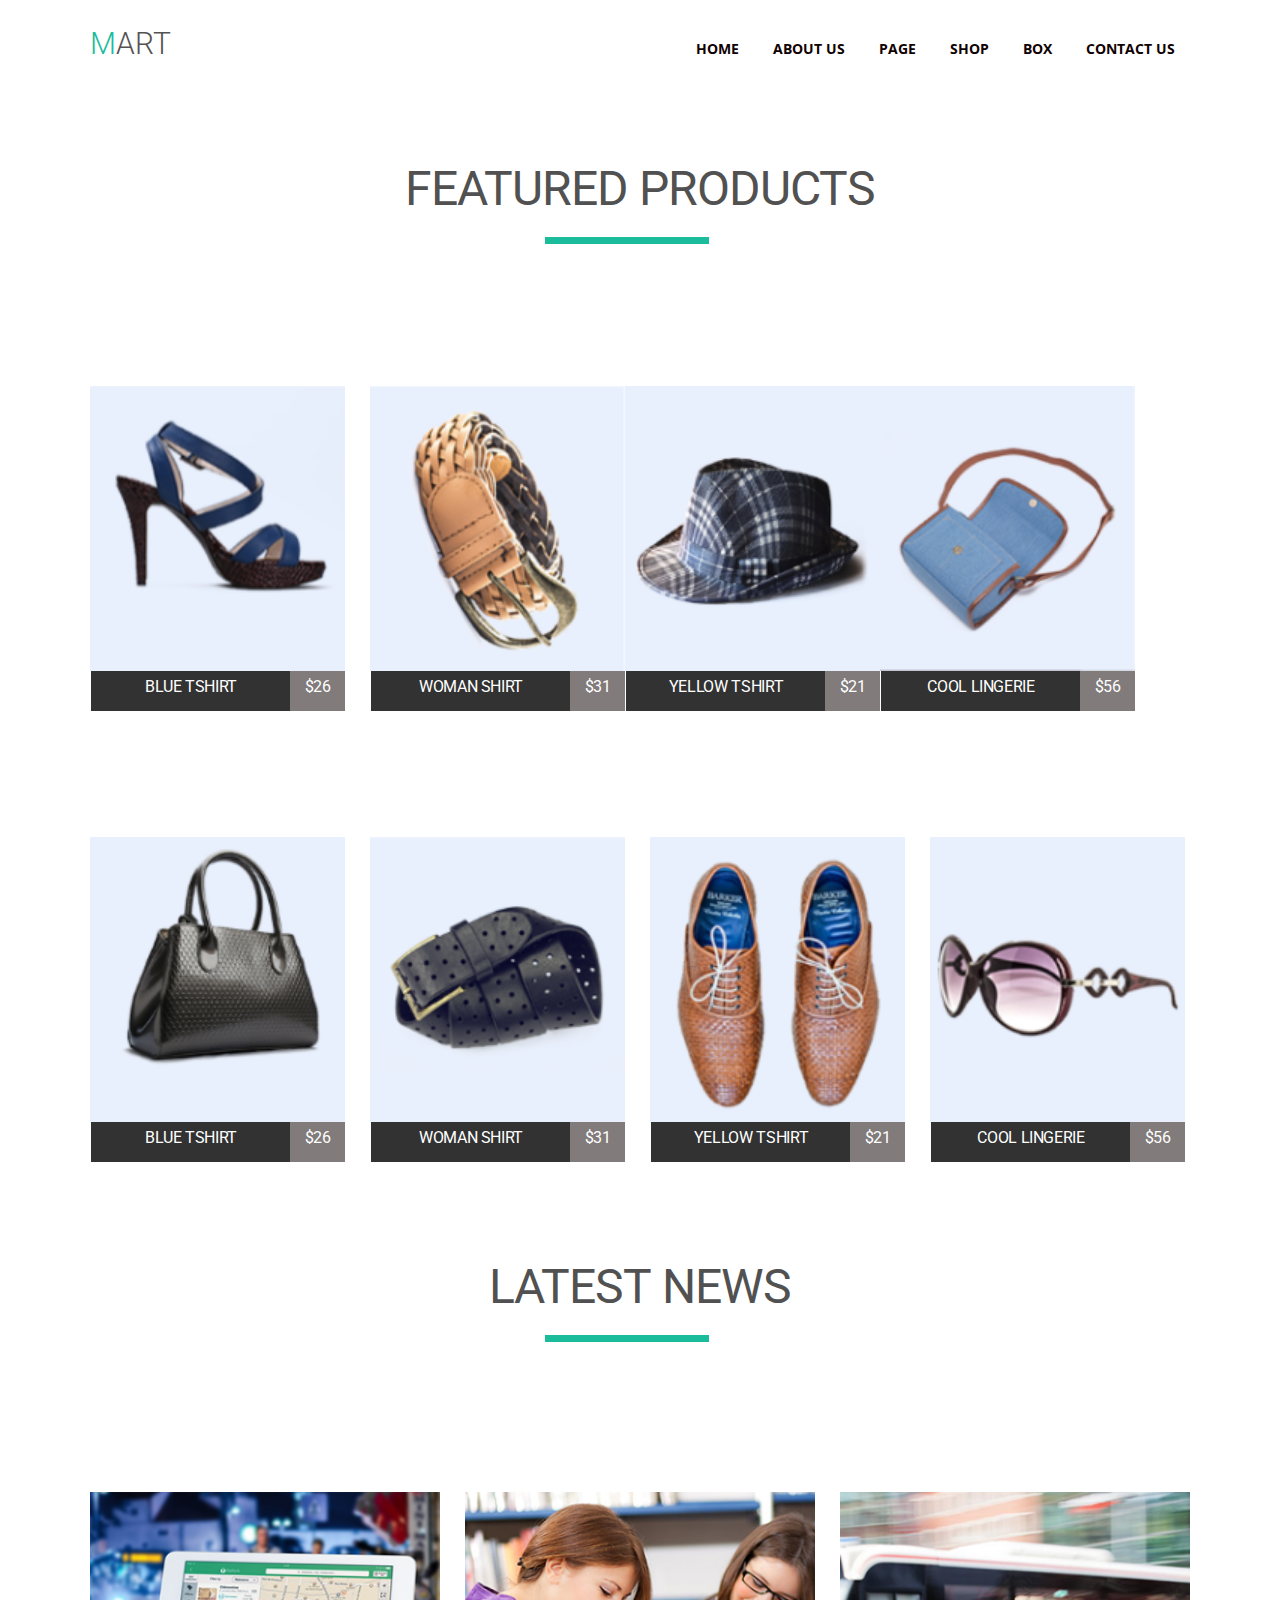
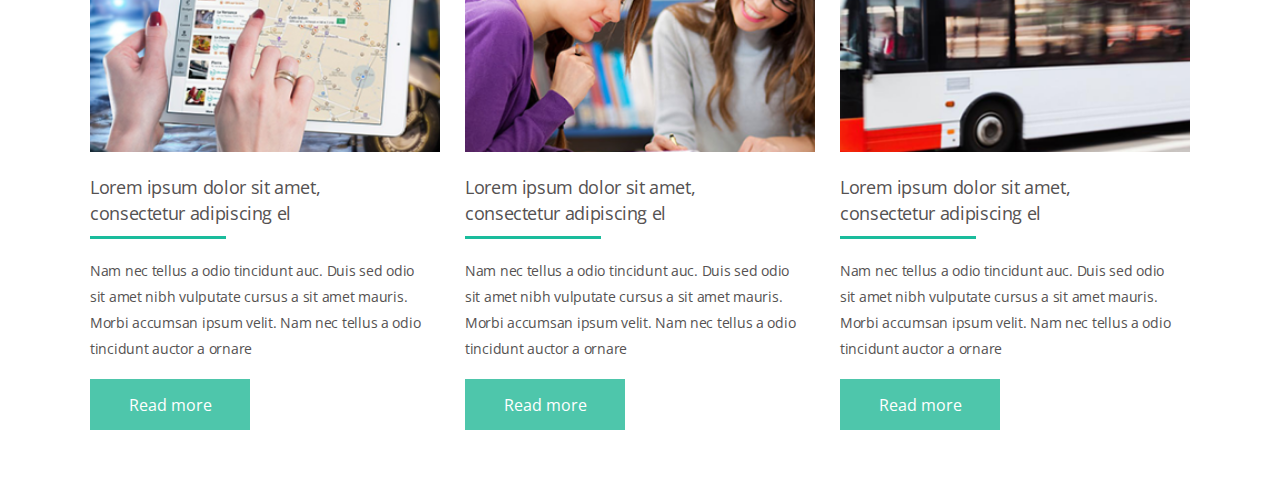
<file: html-css/module 4/index.html>
<!DOCTYPE html>
<html lang="en">
<head>
    <meta charset="UTF-8">
    <meta name="viewport" content="width=device-width, initial-scale=1.0">
    <meta http-equiv="X-UA-Compatible" content="ie=edge">
    <title>Document</title>
    <link rel="stylesheet" href="css\style.css">
</head>
<body>
    <div class="wrapper">
    <header>
        <div class="logo left">Mart</div>
        <nav class="nav right">
            <ul>
                <li><a href="">Home</a></li>
                <li><a href="">About us</a></li>
                <li><a href="">Page</a></li>
                <li><a href="">Shop</a></li>
                <li><a href="">Box</a></li>
                <li><a href="">Contact us</a></li>
            </ul>
        </nav>
    </header>
    <main>
        <h1>FEATURED PRODUCTS        
        </h1>
        <div>
            <div class="d">
                <img src="img\1.png" alt="" class="img1">
                <div class="underimg">
                <div class="caption1">Blue tshirt</div>
                <div class="caption2">$26</div>
                </div>
            </div>
            <div class="d d2">
                <img src="img\2.png" alt="" class="img1">
                <div class="underimg">
                <div class="caption1">Woman shirt</div>
                <div class="caption2">$31</div>
                </div>
            </div>
            <div class="d d3">
                <img src="img\3.png" alt="" class="img1">
                <div class="underimg">
                <div class="caption1">Yellow tshirt</div>
                <div class="caption2">$21</div>
                </div>
            </div>    
            <div class="d d3">
                <img src="img\4.png" alt="" class="img1">
                <div class="underimg">
                <div class="caption1">Cool lingerie</div>
                <div class="caption2">$56</div>
            </div>
            </div>
            </div>
            <div>
            <div class="d d1 d3">
                <img src="img\5.png" alt="" class="img1">
                <div class="underimg">
                <div class="caption1">Blue tshirt</div>
                <div class="caption2">$26</div>
                </div>
            </div>
            <div class="d d1 d2">
                <img src="img\6.png" alt="" class="img1">
                <div class="underimg">
                <div class="caption1">Woman shirt</div>
                <div class="caption2">$31</div>
            </div>
            </div>    
            <div class="d d1 d2">
                <img src="img\7.png" alt="" class="img1">
                <div class="underimg">  
                  <div class="caption1">Yellow tshirt</div>
                  <div class="caption2">$21</div>
                </div>
            </div>
            <div class="d d1 d2 d3">
                <img src="img\8.png" alt="" class="img1">
                <div class="underimg">
                  <div class="caption1">Cool lingerie</div>
                  <div class="caption2">$56</div>
                </div>
            </div>
        </div>
        
        <h2>Latest news</h2>
        <div>
                <div class="c">
                    <img src="img\n1.png" alt="" class="img2">
                    <p class="text1">Lorem ipsum dolor sit amet, consectetur adipiscing el</p>
                    <div class="text2">Nam nec tellus a odio tincidunt auc. Duis sed odio sit amet nibh vulputate cursus a sit amet mauris. Morbi accumsan ipsum velit. Nam nec tellus a odio tincidunt auctor a ornare </div>
                    </div>
                    
                <div class="c c1">
                    <img src="img\n2.png" alt="" class="img2">
                    <p class="text1">Lorem ipsum dolor sit amet, consectetur adipiscing el</p>
                    <div class="text2">Nam nec tellus a odio tincidunt auc. Duis sed odio sit amet nibh vulputate cursus a sit amet mauris. Morbi accumsan ipsum velit. Nam nec tellus a odio tincidunt auctor a ornare </div>
                    </div>
                <div class="c c1">
                    <img src="img\n3.png" alt="" class="img2">
                    <p class="text1">Lorem ipsum dolor sit amet, consectetur adipiscing el</p>
                    <div class="text2">Nam nec tellus a odio tincidunt auc. Duis sed odio sit amet nibh vulputate cursus a sit amet mauris. Morbi accumsan ipsum velit. Nam nec tellus a odio tincidunt auctor a ornare </div>
                    </div>
        </div>
    </main>
    <button class="c">Read more</button>
    <button class="c c2">Read more</button>
    <button class="c c2">Read more</button>
    </div> 
</body>
</html>
</file>
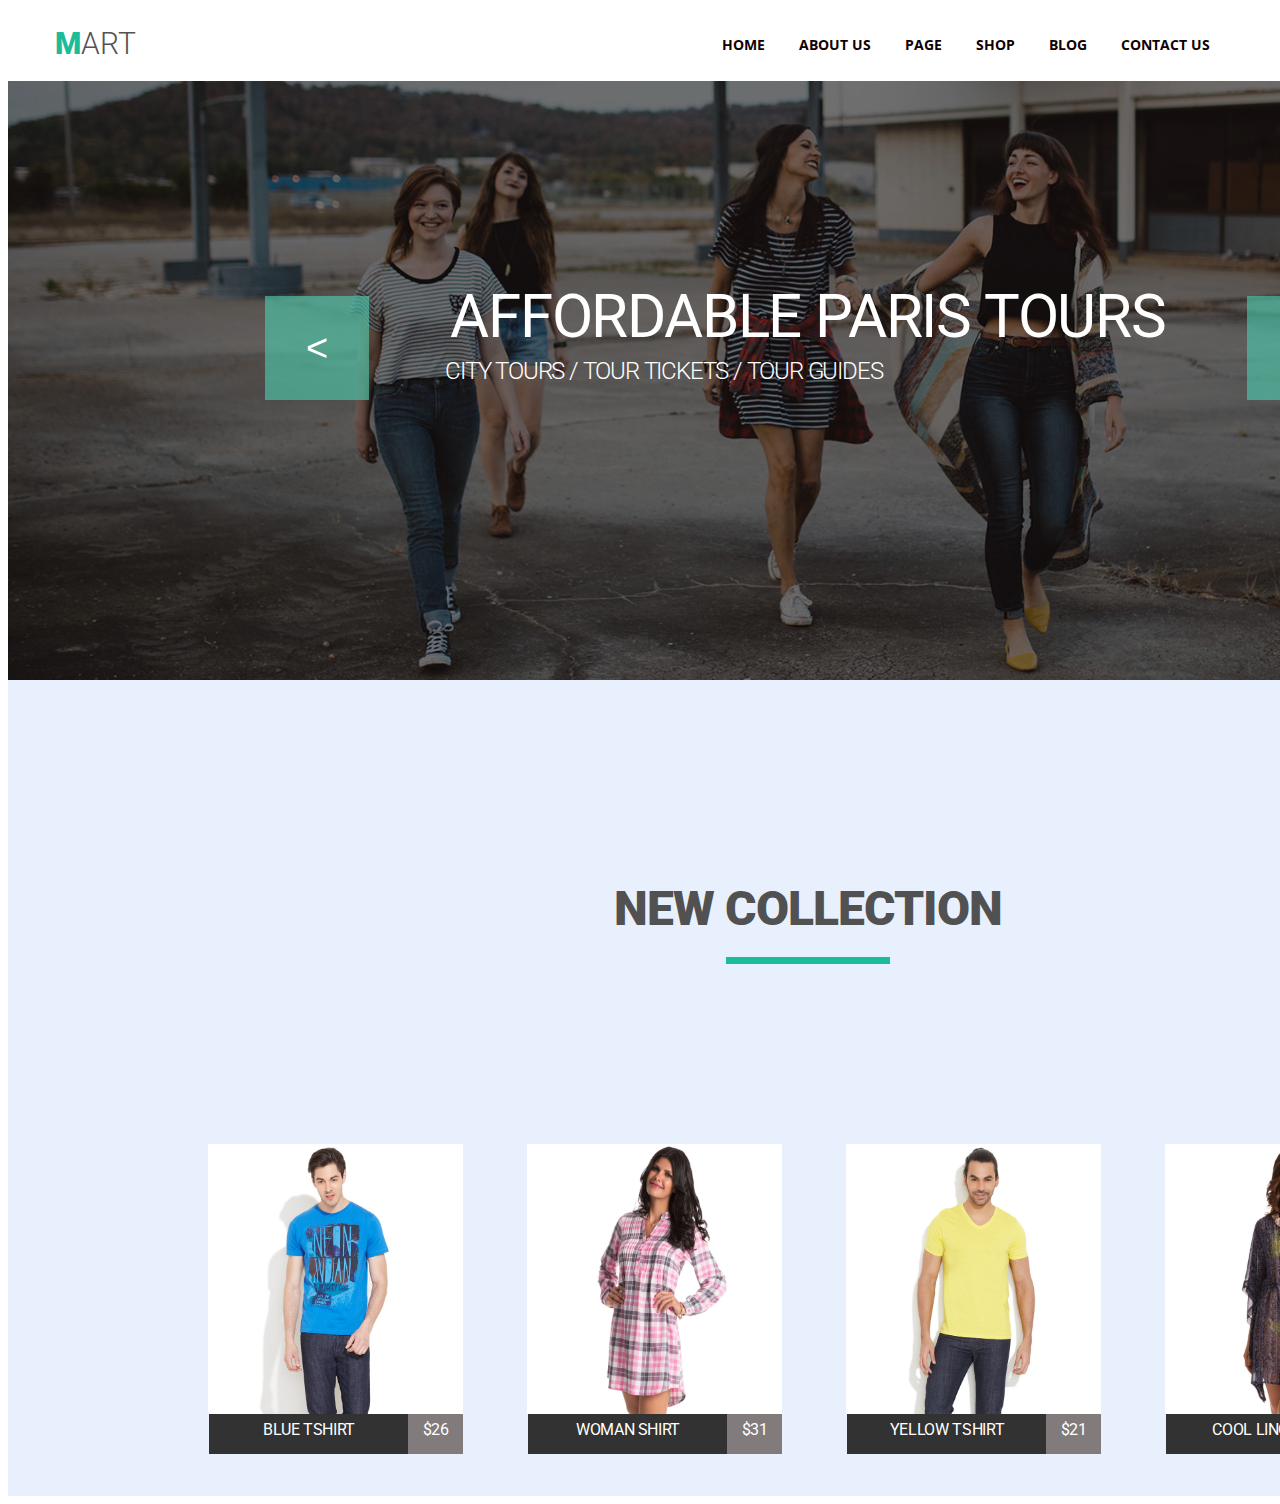
<file: html-css/module 5/index.html>
<!DOCTYPE html>
<html lang="en">
<head>
    <meta charset="UTF-8">
    <meta name="viewport" content="width=device-width, initial-scale=1.0">
    <meta http-equiv="X-UA-Compatible" content="ie=edge">
    <title>Document</title>
    <link rel="stylesheet" href="css/style.css">
</head>
<body>
  <header class="clearfix">
    <div class="wrapper">
    <div class="logo">MART</div>
    <nav class="mainmenu">
        <ul>
            <li><a href="">home</a></li>
            <li><a href="">about us</a></li>
            <li><a href="">page</a></li>
            <li><a href="">shop</a></li>
            <li><a href="">blog</a></li>
            <li><a href="">contact us</a></li>
        </ul>
    </nav>
    </div>
  </header>
<main>
<section class="slider wrapper">
    <div class="slider-block">
        <button class="lt simbol"> < </button>
        <h1>AFFORDABLE PARIS TOURS</h1>
        <div class="tips"> CITY TOURS / TOUR TICKETS / TOUR GUIDES</div>
        <button class="rt simbol"> > </button>
    </div>
</section>
</main>

    <section class="wrapper1 catalog"> 
        <h2>New collection</h2>
        <div>
            <div class="d d1 d2">
                <img src="img\1.png" alt="" class="img2">
                <div class="underimg">
                    <div class="hov">
                            <div class="rct3">
                                    <div class="rct">
                                        <img src="img/heart.png" alt="">
                                    </div>
                                    <div class="rct">
                                        <img src="img/str.png" alt="">
                                    </div>
                                    <div class="rct">
                                        <img src="img/clock.png" alt="">
                                    </div>
                                    <div class="rct1">
                                        <img src="img/tel.png" alt=""><img src="img/add-to-cart.png" alt="">
                                    </div>
                                </div>
                    </div>
                <div class="caption1">Blue tshirt</div>
                <div class="caption2">$26</div>
                </div>
            </div>
            <div class="d d2">
                <img src="img\2.png" alt="" class="img2">
                <div class="underimg">
                    <div class="hov">
                            <div class="rct3">
                                    <div class="rct">
                                        <img src="img/heart.png" alt="">
                                    </div>
                                    <div class="rct">
                                        <img src="img/str.png" alt="">
                                    </div>
                                    <div class="rct">
                                        <img src="img/clock.png" alt="">
                                    </div>
                                    <div class="rct1">
                                        <img src="img/tel.png" alt=""><img src="img/add-to-cart.png" alt="">
                                    </div>
                                </div>
                    </div>
                <div class="caption1">Woman shirt</div>
                <div class="caption2">$31</div>
                </div>
            </div>

            <div class="d d2">
                <img src="img\3.png" alt="" class="img2">
                <div class="underimg">
                    <div class="hov">
                            <div class="rct3">
                                    <div class="rct">
                                        <img src="img/heart.png" alt="">
                                    </div>
                                    <div class="rct">
                                        <img src="img/str.png" alt="">
                                    </div>
                                    <div class="rct">
                                        <img src="img/clock.png" alt="">
                                    </div>
                                    <div class="rct1">
                                        <img src="img/tel.png" alt=""><img src="img/add-to-cart.png" alt="">
                                    </div>
                                </div>
                    </div>
                <div class="caption1">Yellow tshirt</div>
                <div class="caption2">$21</div>
                </div>
            </div>

            <div class="d d2">
                <img src="img\4.png" alt="" class="img2">
                <div class="underimg">                   
                 <div class="caption1">Cool lingerie</div>
                 <div class="caption2">$56</div>
                  <div class="hov">
                        <div class="rct3">
                                <div class="rct">
                                    <img src="img/heart.png" alt="">
                                </div>
                                <div class="rct">
                                    <img src="img/str.png" alt="">
                                </div>
                                <div class="rct">
                                    <img src="img/clock.png" alt="">
                                </div>
                                <div class="rct1">
                                    <img src="img/tel.png" alt=""><img src="img/add-to-cart.png" alt="">
                                </div>
                            </div>
                  </div>
                </div>               
            </div>
            </section>
</body>
</html>
</file>
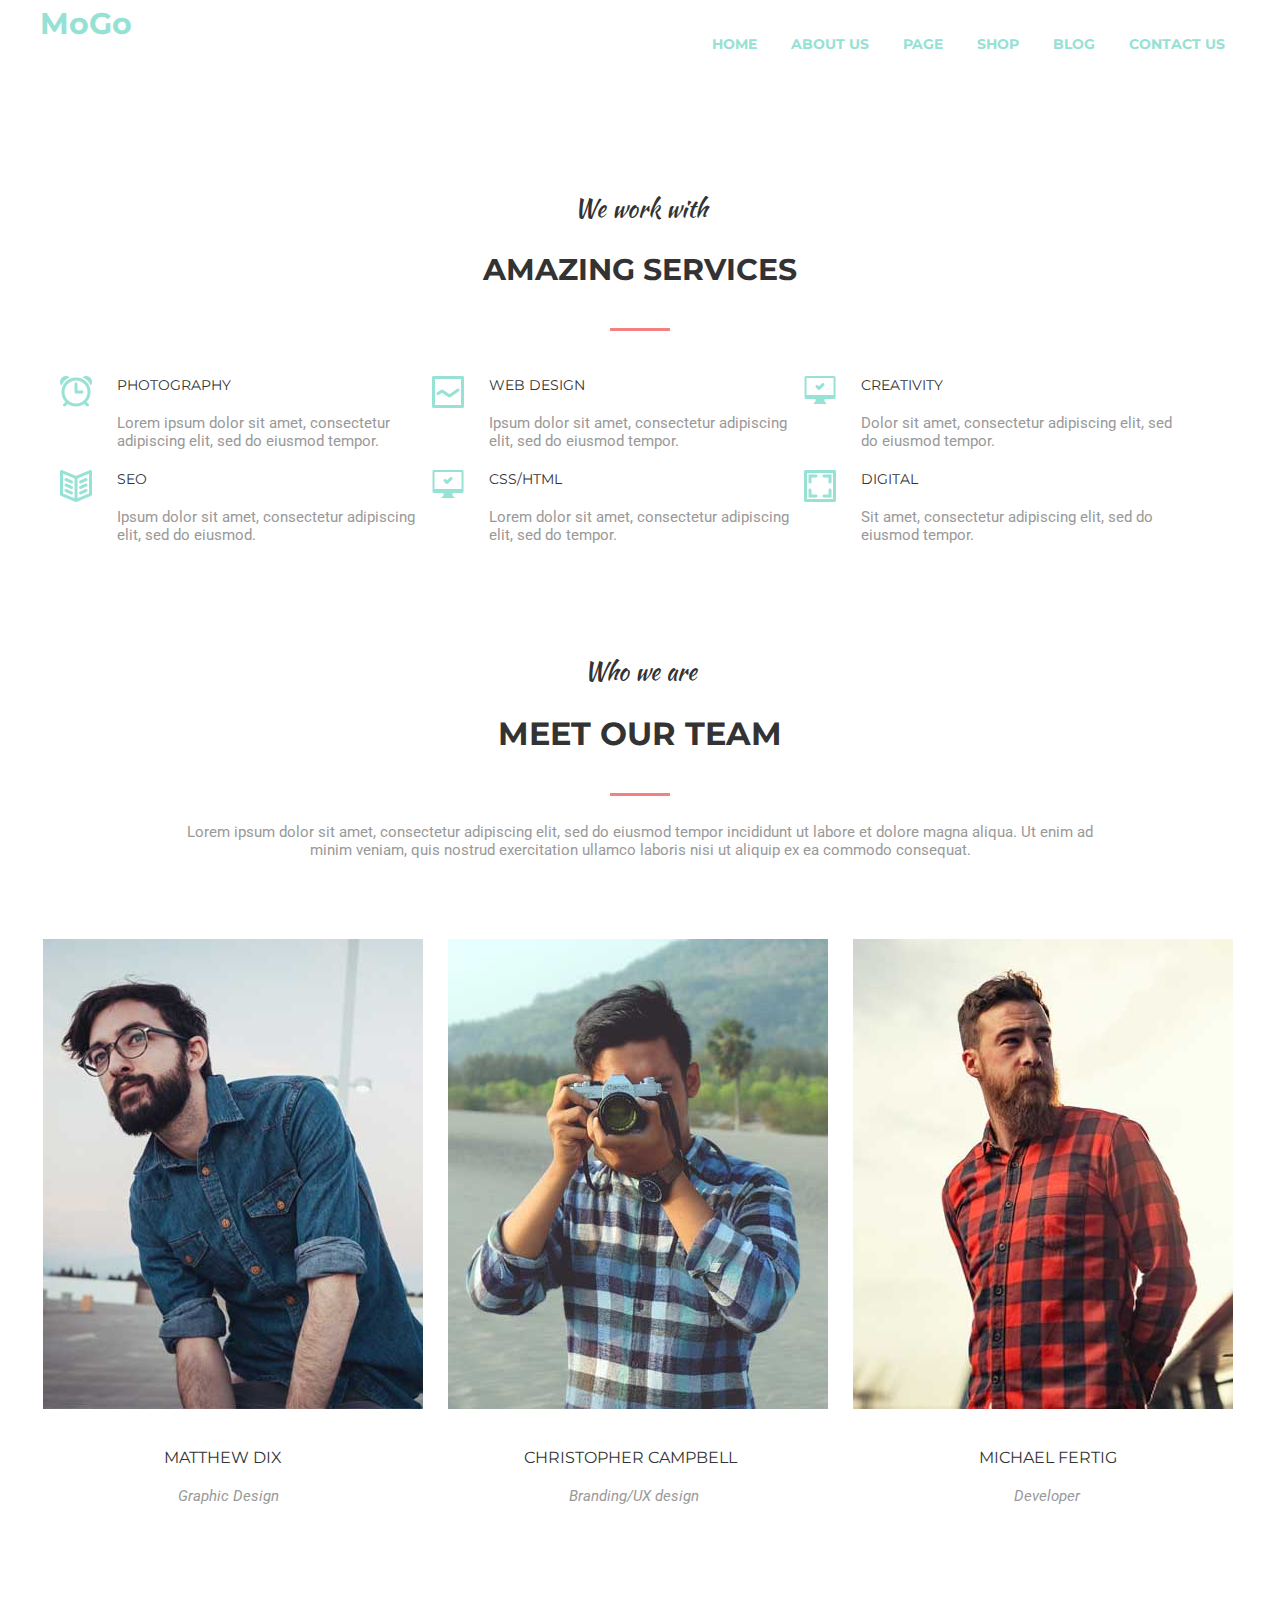
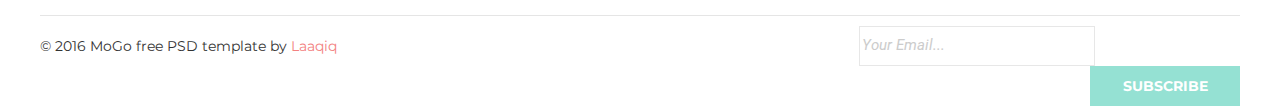
<file: html-css/module 6/index.html>
<!DOCTYPE html>
<html lang="en">
<head>
    <meta charset="UTF-8">
    <meta name="viewport" content="width=device-width, initial-scale=1.0">
    <meta http-equiv="X-UA-Compatible" content="ie=edge">
    <title>Document</title>
    <link rel="stylesheet" href="css/style.css">
</head>
<body>
        <header class="clearfix">
                <div class="wrapper">
                <div class="logo">MoGo</div>
                <nav class="mainmenu">
                    <ul>
                        <li><a href="">home</a></li>
                        <li><a href="">about us</a></li>
                        <li><a href="">page</a></li>
                        <li><a href="">shop</a></li>
                        <li><a href="">blog</a></li>
                        <li><a href="">contact us</a></li>
                    </ul>
                </nav>
                </div>
              </header>

    <main>
        <div class="work">We work with</div>
        <h1>AMAZING SERVICES</h1>
   </main> 
   
   <section class="wrapper">
       <div class="flex-container wrap">
            <div><img src="img/alarm.png" alt=""></div>
             <div class="wrapper1">
                <div class="d">photography</div>
                <div class="d1">Lorem ipsum dolor sit amet, consectetur adipiscing elit, sed do eiusmod tempor.</div>
             </div>
             <div><img src="img/line_graph.png" alt=""></div>
            <div class="wrapper1">
              <div class="d">web design</div>
              <div class="d1">Ipsum dolor sit amet, consectetur adipiscing elit, sed do eiusmod tempor.</div>
            </div>
                <div><img src="img/computer_ok.png" alt=""></div>
                <div class="wrapper1">
                   <div class="d">creativity</div>
                   <div class="d1">Dolor sit amet, consectetur adipiscing elit, sed do eiusmod tempor.</div>
                </div>
                </div>
                <div class="flex-container wrap">
                <div><img src="img/book2.png" alt=""></div>
                <div class="wrapper1">
                  <div class="d">seo</div>
                  <div class="d1">Ipsum dolor sit amet, consectetur adipiscing elit, sed do eiusmod.</div>
                </div> 
                <div><img src="img/computer_ok.png" alt=""></div>
                <div class="wrapper1">
                   <div class="d">css/html</div>
                   <div class="d1">Lorem dolor sit amet, consectetur adipiscing elit, sed do tempor.</div>
                </div>
                <div><img src="img/image.png" alt=""></div>
                <div class="wrapper1">
                   <div class="d">digital</div>
                   <div class="d1">Sit amet, consectetur adipiscing elit, sed do eiusmod tempor.</div>
                </div>
            </div>            
        </div>
    </section>

   <main class="wrapper">
        <div class="work">Who we are</div>
        <h2>Meet our team</h1>
        <div class="lorem wrapper3">Lorem ipsum dolor sit amet, consectetur adipiscing elit, sed do eiusmod tempor incididunt ut labore et dolore magna aliqua. Ut enim ad minim veniam, quis nostrud exercitation ullamco laboris nisi ut aliquip ex ea commodo consequat. </div>
   </main> 

    <section class="wrapper2">
        <div class="flex-container">           
            <div class="card-member card">                
                    <div class="photo-block">
                        <img src="img/a1.jpg" alt="" class="phototeam">
                        <div class="rct4">
                               <div class="rct"><img src="img/facebook.png" alt=""></div>
                               <div class="rct"><img src="img/twitter.png" alt=""></div>
                               <div class="rct"><img src="img/pinterest.png" alt=""></div>
                               <div class="rct"><img src="img/instagram.png" alt=""></div>
                        </div>       
                    </div>
            </div>            
            <div class="card-member card">
                    <div class="photo-block">
                        <img src="img/a2.jpg" alt="" class="phototeam">  
                        <div class="rct4">         
                                <p class="rct"><img src="img/facebook.png" alt=""></p>
                                <p class="rct"><img src="img/twitter.png" alt=""></p>
                                <p class="rct"><img src="img/pinterest.png" alt=""></p>
                                <p class="rct"><img src="img/instagram.png" alt=""></p> 
                            </div> 
                    </div>                    
            </div>
            <div class="card-member">
                    <div class="photo-block">
                        <img src="img/a3.jpg" alt="" class="phototeam">    
                        <div class="rct4">         
                                <p class="rct"><img src="img/facebook.png" alt=""></p>
                                <p class="rct"><img src="img/twitter.png" alt=""></p>
                                <p class="rct"><img src="img/pinterest.png" alt=""></p>
                                <p class="rct"><img src="img/instagram.png" alt=""></p>      
                                </div>                           
                    </div>                        
            </div>
        </div>

        <div class="flex-container1">
            <div class="name">Matthew Dix</div>
            <div class="name">Christopher Campbell</div>
            <div class="name">Michael Fertig </div>
        </div>
        <div class="flex-container1">
                <div class="specify d2">Graphic Design</div>
                <div class="specify">Branding/UX design</div>
                <div class="specify">Developer</div>
        </div>

    </section>
    <div class="wrapper sign">© 2016 MoGo free PSD template by <span class="colortext">Laaqiq</span>
         <input class="edit" type="text" placeholder="Your Email...">
         <button>Subscribe</button>
    </div>
</body>
</html>
</file>
<file: html-css/module 5/css/style.css>
@import url('https://fonts.googleapis.com/css?family=Open+Sans:600,700|Playfair+Display:700|Roboto:300,400,900" rel="stylesheet');

.wrapper{
    width: 1170px;
    margin: 0 auto;
    }

.clearfix::after{
        content: "";
        display: table;
        clear: both;
    }
    

.logo{
    color: #555252;
    font-size: 30px;
    font-weight: 300;
    font-family: 'Roboto', sans-serif;
    text-transform: uppercase;
    line-height: 72px;
    float: left;
}

.logo::first-letter{
    font-size: 30px;
    color: #1abc9c;
    font-weight: 900;
}

.mainmenu{
    float: right;
}


.mainmenu ul li a:hover{
    color: #1abc9c;
}

.mainmenu ul li{
    list-style: none;
    display: inline-block;
    padding: 15px;
    font-family: 'Open Sans', sans-serif;
    font-size: 14px;
    font-weight: 700;
    text-transform: uppercase;
    color: #0f0101;
    text-align: left;
    line-height: 11px;
}

a{
    color: #0f0101;
    text-decoration: none; 
}


.slider{
    min-height: 599px;
    width: 1600px;
    background: url('../img/jpg.png');
    background-size: cover;
    text-align: center;
    position: relative;
}

.slider::before{
    content: "";
    position: absolute;
    z-index: 1;
    background-color: #000000;
    opacity: 0.52;
    top: 0;
    right: 0;
    bottom: 0;
    left: 0;
}


.lt{
    background-color: rgba(78, 198, 171, 0.65);
    width: 104px;
    height: 104px;
    border: 0;
    position: absolute;
    left: -180px;
    top: 20px;
}

.rt{
    background-color: rgba(78, 198, 171, 0.65);
    width: 104px;
    height: 104px;
    border: 0;
    position: absolute;
    right: -180px;
    top: 20px;
}

.simbol{
    text-align: center;
    font-size: 38px;
    color: #ffffff;
    z-index: 1;
}

h1{
    text-align: left;
    color: #ffffff;
    font-family: 'Roboto', sans-serif;
    font-size: 60px;
    font-weight: 400;
    text-transform: uppercase;
    letter-spacing: -1.2px;
    margin: 5px;
    position: relative;
    z-index: 1;
}

.tips{
    text-align: left;
    color: #ffffff;
    font-family: 'Roboto', sans-serif;
    font-size: 24px;
    font-weight: 300;
    text-transform: uppercase;
    letter-spacing: -1.2px;
    position: relative;
    z-index: 1;
}    

.slider-block{
    margin-top: 195px;
    display: inline-block;
    position: relative;
}

.wrapper1{
    width: 1600px;
    margin: 0 auto;
    }

h2{
    padding: 110px;
    text-align: center;
    color: #515151;
    font-family: 'Roboto', sans-serif;
    font-size: 48px;
    font-weight: 900;
    text-transform: uppercase;
    letter-spacing: -0.96px;
    }
    

    h2:after{
        content: " ";
        background-color: #1abc9c;
        width: 164px;
        height: 7px;
        display: block;
        margin: 0 auto;
        margin-top: 20px;
       
    }
 
.d{
    width: 255px;
    height: 322px;
    margin: 0 auto;
    padding: 30px;
    display: inline-block;
}

.d1{
    margin-left: 170px;
}

.d:hover{
    cursor: pointer;
}

.img2{
    width: 255px;
    height: 270px;
}

.caption1{
    display: inline-block;
    width: 200px;
    height: 40px;
    background-color: #323232;
    float: left;
    text-align: center;
    color: #ffffff;
    font-family: 'Roboto', sans-serif;
    font-weight: 400;
    line-height: 32px;
    text-transform: uppercase;
    margin-left: 5px;
    padding-left: 0px;
    letter-spacing: -0.36px;
}

.caption2{
    display: inline-block;
    width: 55px;
    height: 40px;
    background-color: #817b7b;
    text-align: center;
    margin-left: -1px;
    color: #ffffff;
    font-family: 'Roboto', sans-serif;
    font-weight: 400;
    line-height: 32px;
    text-transform: uppercase;
    letter-spacing: -0.36px;
}

.d:hover{
    cursor: pointer;
}

.d:hover .caption1{
    background-color: #1abc9c;
}

.d:hover .caption2{
    background-color: #7fd9c7;
}

.catalog{
    background-color: #e9f0fd;
    padding-top: 50px;
}

.d2{
    position: relative;
}

.hov{
    position: absolute;
    top: 40px;
    left: 45px;
    width: 226px;
    height: 249px;
    background: rgba(100, 100, 100, 0.5);
    display: none;
    text-align: center;
}

.d2:hover .hov{
    display: block;
}

.rct{
    border-width: 1px;
    border-color: #ffffff;
    border-style: solid;
    width: 48px;
    height: 48px;
    display: inline-block;
    line-height: 59px;
    margin-top: 89px;
}

.rct:hover{
    background-color: #1abc9c;
}

.underimg{
    margin: -4px;
}

.rct1{
    border-width: 1px;
    border-color: #ffffff;
    border-style: solid;
    width: 156px;
    height: 48px;
    display: inline-block;
    line-height: 59px;
    margin-top: 4px;
}

.rct1:hover{
    background-color: #1abc9c;
}

.rct3{
    margin-right: 10px;
}
</file>
<file: html-css/module 6/css/style.css>
@import url('https://fonts.googleapis.com/css?family=Kaushan+Script|Montserrat:400,700|Roboto:300i,400" rel="stylesheet"');

.wrapper{
  width: 1200px;
  margin: 0 auto;
  }

.clearfix::after{
      content: "";
      display: table;
      clear: both;
  }
  

.logo{
  color: #95e1d3;
  font-size: 30px;
  font-weight: 700;
  font-family: 'Montserrat', sans-serif;
  line-height: 32px;
  float: left;
}
  
.mainmenu{
  float: right;
}


.mainmenu ul li a:hover{
  color: #f38181;
  text-decoration: underline;
}

.mainmenu ul li{
  display: inline-block;
  padding: 15px;
  font-family: 'Montserrat', sans-serif;
  font-size: 14px;
  font-weight: 700;
  text-transform: uppercase;
  text-align: left;
  line-height: 11px;
} 
  
a{
  color: #95e1d3;
  text-decoration: none; 
}

.work{
  text-align: center;
  font-family: 'Kaushan Script', cursive;
  font-size: 24px;
  font-weight: 400;
  color: #333333;
  margin-top: 110px;
}

h1{
  text-align: center;
  font-family: 'Montserrat', sans-serif;
  font-size: 30px;
  font-weight: 700;
  color: #333333;
  margin-top: 25px;
}

h1:after{
  content: " ";
  background-color: #f38181;
  width: 60px;
  height: 3px;
  display: block;
  margin: 0 auto;
  margin-top: 40px;
  margin-bottom: 45px;
 
}

.wrapper1{
  width: 340px;
}

.flex-container {
  display: flex;
  flex-direction: row;
  justify-content: flex-start;
  margin: 20px;
}


.d{
  text-align: left;
  font-family: 'Montserrat', sans-serif;
  font-size: 14px;
  font-weight: 400;
  color: #333333;
  text-transform: uppercase;
  margin-left: 25px;
}

.d1{
  text-align: left;
  font-family: 'Roboto', sans-serif;
  font-size: 15px;
  font-weight: 400;
  color: #999999;
  margin-top: 20px;
  margin-left: 25px;
}

h2{
  text-align: center;
  font-family: 'Montserrat', sans-serif;
  font-size: 32px;
  font-weight: 700;
  color: #333333;
  margin-top: 25px;
  text-transform: uppercase;
}

h2:after{
  content: " ";
  background-color: #f38181;
  width: 60px;
  height: 3px;
  display: block;
  margin: 0 auto;
  margin-top: 40px;
 
}

.lorem{
    text-align: center;
    font-family: 'Roboto', sans-serif;
    font-size: 15px;
    font-weight: 400;
    color: #999999;
  }
  

.wrapper2{
    width: 1235px;
    margin: 0 auto;
    }

.wrapper3{
    width: 945px;
    margin: 0 auto;
    margin-bottom: 80px;
    }    
  

  .card{
    margin-right: 25px;
  }
  .card-member {
    flex-basis: 380px;
    flex-direction: row;
    position: relative;
  }
  
   .card-member::before {
    position: absolute;
    content: "";
    background-color: #95e1d3;
    width: 380px;
    height: 470px;
    z-index: -1;
  }
  

   .card-member .photo-block {
     
    display: inline-flex;
    position: relative;
    justify-content: center;
    align-items: center;
  }
  
   .card-member .photo-block::before {
     
    visibility: hidden;
    position: absolute;
    content: "";
    background: linear-gradient(to top, #fce38a, #f38181);
    width: 380px;
    height: 470px;
    opacity: 0;
    z-index: 1;
    transition: all 0.2s linear;
  }
  
  
   .card-member .photo-block .phototeam {
     
    width: 100%;
    height: 470px;
    object-fit: cover;
    position: relative;
    transition: transform 0.2s linear;
  }
    
    
   .card-member:hover .photo-block::before {
    visibility: visible;
    opacity: 0.9;
    transform: translate(-10px, -10px);
  }
  
   .card-member:hover .phototeam {
    transform: translate(-10px, -10px);
  }

.rct4{
    position: absolute;
    z-index: 1;
    visibility: visible;
    opacity: 0;
    transition: transform 0.2s linear;
}

.rct4:hover{
    visibility: visible;
    opacity: 1;
}

.rct{
  display: inline-block;
  margin-right: -5px;
  border-width: 1px;
  border-color: #f38181;;
  border-style: solid;
  width: 56px;
  height: 56px;
  line-height: 74px;
  background-color: #fce38a;
  text-align: center;
}


.rct:hover{
  background-color: #95e1d3;

}
  .name{
    text-align: center;
    font-family: 'Montserrat', sans-serif;
    font-size: 16px;
    font-weight: 400;
    text-transform: uppercase;
    color: #333333;
    margin-top: 15px;
  }
  
  .flex-container1 {
    display: flex;
    flex-direction: row;
    justify-content: space-around;
    margin: 20px;
  }
  
  
  .specify{
    text-align: center;
    font-family: 'Roboto', sans-serif;
    font-size: 15px;
    font-style: italic;
    font-weight: 400;
    color: #999999;
    margin-bottom: 35px;
  }

  .d2{
    margin-left: -22px;
    margin-right: -25px;
  }

.sign{
    text-align: left;
    font-family: 'Montserrat', sans-serif;
    font-size: 14px;
    font-weight: 400;
    color: #333333;
    margin-bottom: 35px;
}

.colortext{
  color: #f38181;
}

.sign::before{
    content: " ";
    background-color: #e5e5e5;
    width: 1200px;
    height: 1px;
    display: block;
    margin: 0 auto;
    margin-top: 75px;
    margin-bottom: 10px;
}

button{
  float: right;
  width: 150px;
  height: 40px;
  background-color: #95e1d3;
  border: 0;
  font-family: 'Montserrat', sans-serif;
  font-size: 14px;
  font-weight: 700;
  color: #ffffff;
  text-transform: uppercase;
}

.edit {
  margin-left: 517.5px;
  border:1px solid #e7e7e7;
  color: #000000;
  width: 230px;
  height: 36px;
  background: #ffffff;
}

::placeholder{
  color: #cccccc;
  font-family: 'Roboto', sans-serif;
  font-style: italic;
  font-size: 15px;
  font-weight: 400;
}
</file>
